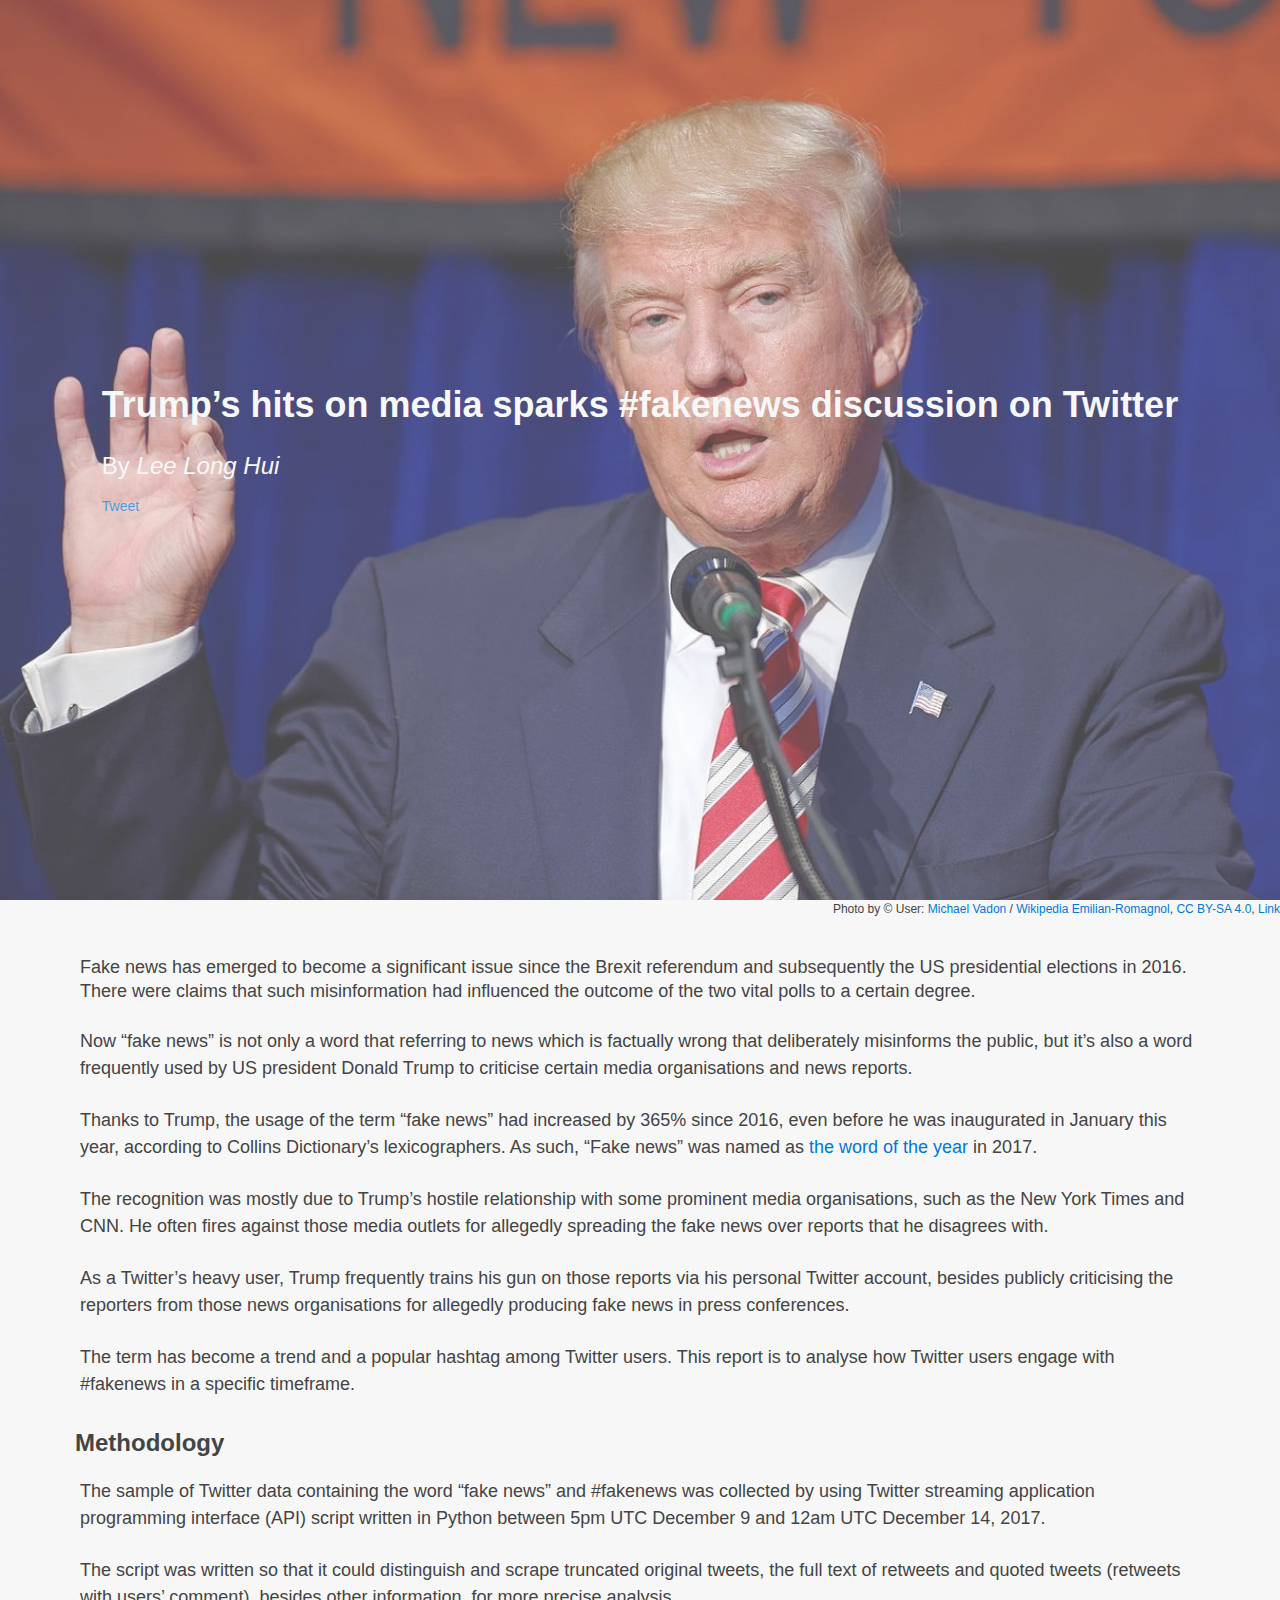
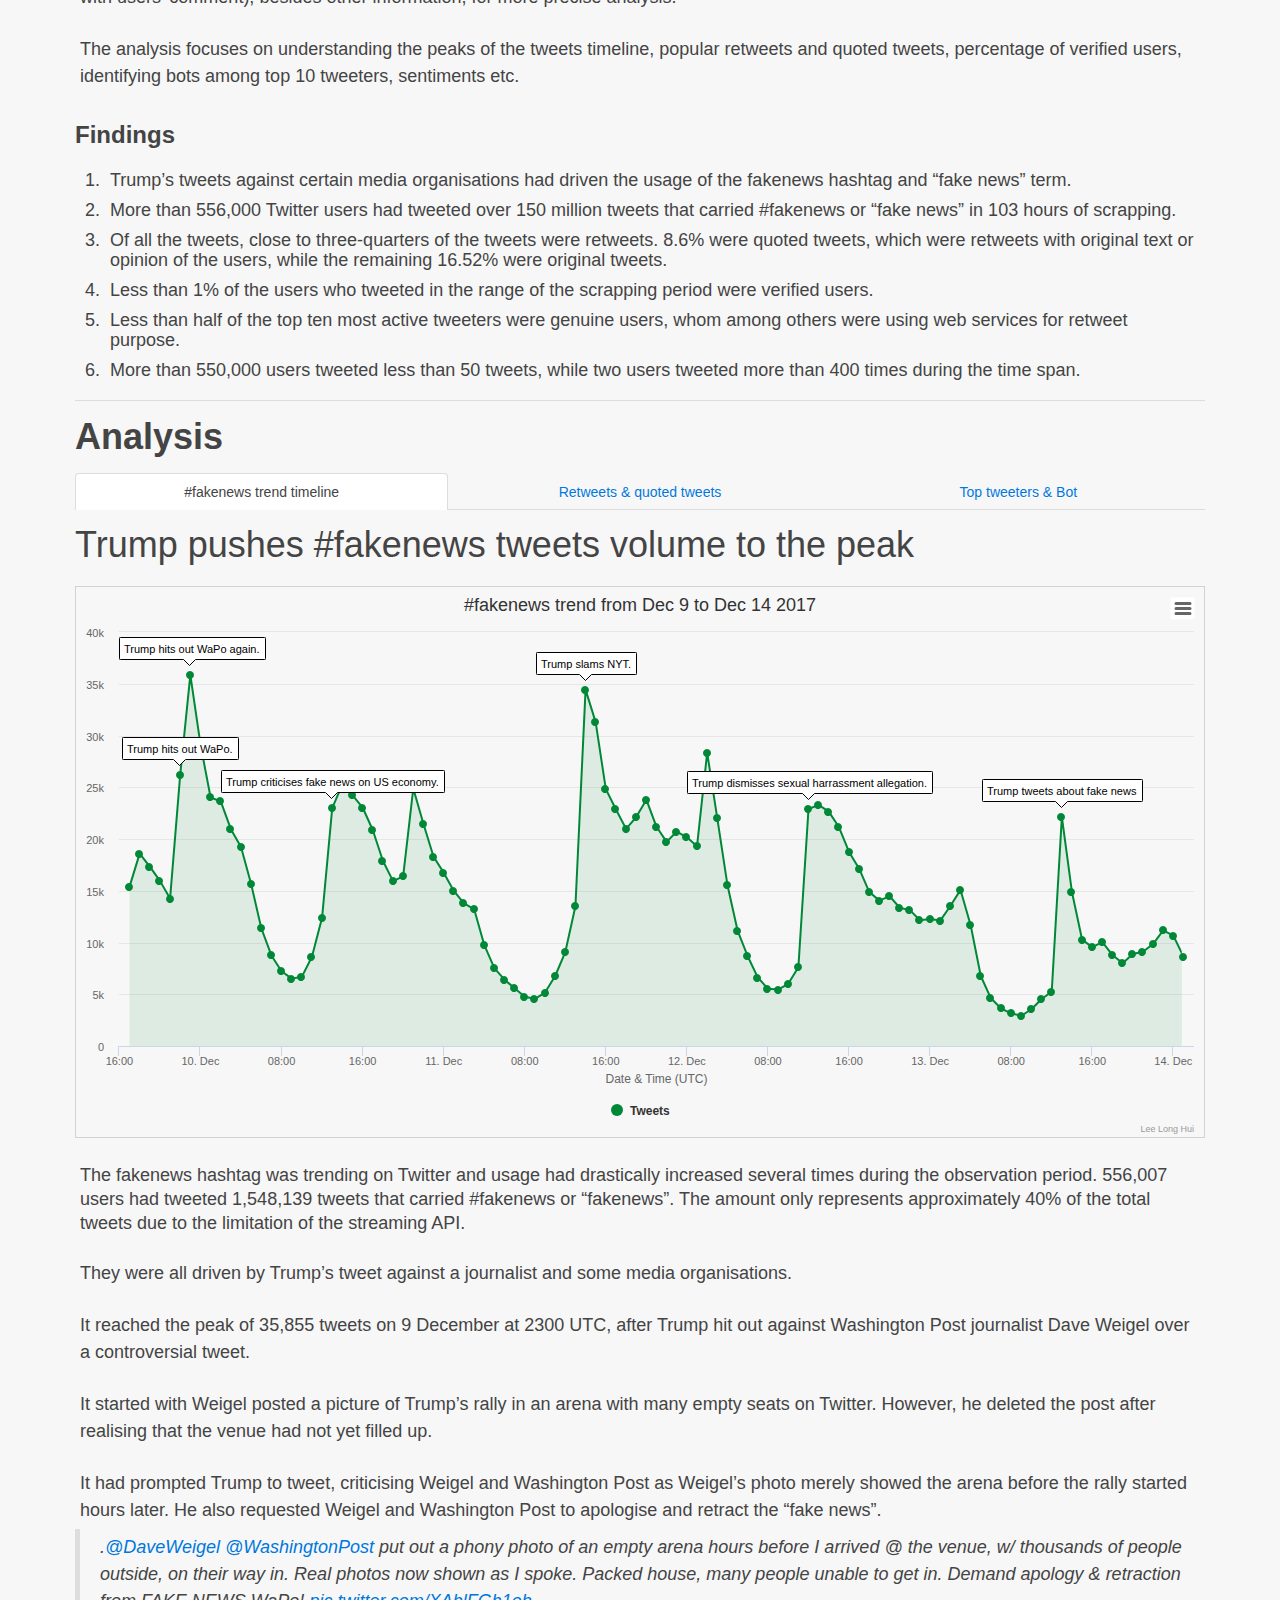
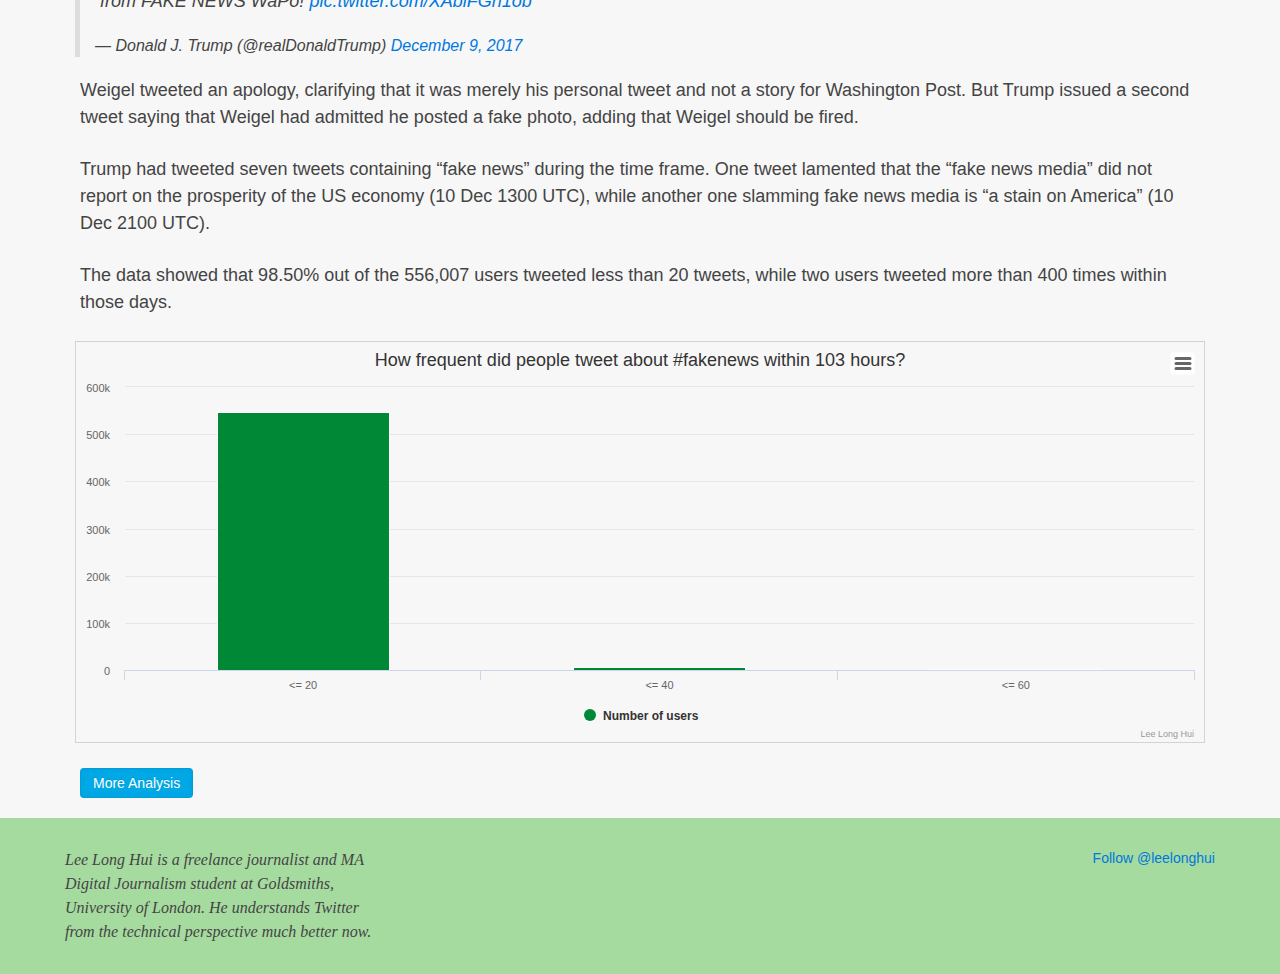
<file: fakenews/index.html>
<!DOCTYPE html>
<html>

<head>
  <meta charset="utf-8">
  <meta name="viewport" content="width=device-width, initial-scale=1.0">
  <title>#fakenews: How news reports on Trump heated up discussion on Twitter?</title>

  <!-- Load jQuery -->
  <script type="text/javascript" src="jquery-3.2.1.min.js"></script>

  <!-- Load UiKit & custom CSS -->
  <link rel="stylesheet" href="style.css" type="text/css">
  <script type="text/javascript" src="uikit/js/uikit.min.js"></script>
  <link rel="stylesheet" href="uikit/css/uikit.almost-flat.min.css">

  <!-- Load Highcharts library -->
  <script type="text/javascript" src="highcharts/highcharts.js"></script>
  <script type="text/javascript" src="highcharts/modules/exporting.js"></script>
  <script type="text/javascript" src="highcharts/modules/series-label.js"></script>
  <script type="text/javascript" src="highcharts/modules/annotations.js"></script>
  <script type="text/javascript" src="highcharts/modules/wordcloud.js"></script>
</head>

<body>

  <div class="uk-container-large">

    <div class="trump_big_pic uk-height-viewport uk-background-cover uk-height-medium uk-width-large uk-flex uk-flex-center uk-flex-middle uk-hidden-small uk-hidden-medium">
      <div class="uk-container uk-container-center">
        <h1 class="title"><strong>Trump’s hits on media sparks #fakenews discussion on Twitter</strong></h1>
        <h2 class="byline">By <i>Lee Long Hui</i></h2>
        <a href="https://twitter.com/share?ref_src=twsrc%5Etfw" class="twitter-share-button" data-size="large" data-text="Trump hits on media sparked #fakenews discussion on Twitter" data-via="leelonghui" data-related="realDonaldTrump" data-show-count="false">Tweet</a>
        <script async src="https://platform.twitter.com/widgets.js" charset="utf-8"></script>
      </div>
    </div>

  </div>

    <div class="uk-hidden-large uk-container uk-container-center">
      <h1 class="uk-margin-top" style="text-align: center;"><strong>Trump’s hits on media sparks #fakenews discussion on Twitter</strong></h1>
      <h2 style="text-align: center;">By <i>Lee Long Hui</i></h2>

      <img class="uk-responsive-width uk-responsive-height" src="images/Donald_Trump.jpg" alt="">
      <h6>Photo by © User: <a href="https://commons.wikimedia.org/wiki/User:MichaelVadon" target="_blank">Michael Vadon</a> / <a href="https://eml.wikipedia.org/wiki/PP" target="_blank">Wikipedia Emilian-Romagnol</a>, <a href="https://creativecommons.org/licenses/by-sa/4.0" target="_blank">CC BY-SA 4.0</a>, <a href="https://eml.wikipedia.org/wiki/Donald_Trump#/media/File:Donald_J._Trump_at_Marriott_Marquis_NYC_September_7th_2016_04.jpg" target="_blank">Link</a></h6>

      <a href="https://twitter.com/share?ref_src=twsrc%5Etfw" class="twitter-share-button" data-size="large" data-text="Trump hits on media sparked #fakenews discussion on Twitter" data-via="leelonghui" data-related="realDonaldTrump" data-show-count="false">Tweet</a>
      <script async src="https://platform.twitter.com/widgets.js" charset="utf-8"></script>
    </div>

    <div class="uk-align-right uk-hidden-small uk-hidden-medium">
      <h6>Photo by © User: <a href="https://commons.wikimedia.org/wiki/User:MichaelVadon" target="_blank">Michael Vadon</a> / <a href="https://eml.wikipedia.org/wiki/PP" target="_blank">Wikipedia Emilian-Romagnol</a>, <a href="https://creativecommons.org/licenses/by-sa/4.0" target="_blank">CC BY-SA 4.0</a>, <a href="https://eml.wikipedia.org/wiki/Donald_Trump#/media/File:Donald_J._Trump_at_Marriott_Marquis_NYC_September_7th_2016_04.jpg" target="_blank">Link</a></h6>
    </div>

    <div class="uk-container uk-container-center uk-margin-large-top">

      <article class="uk-article">

        <p class="uk-article-lead">Fake news has emerged to become a significant issue since the Brexit referendum and subsequently the US presidential elections in 2016. There were claims that such misinformation had influenced the outcome of the two vital polls to a certain degree.</p>

        <p>Now “fake news” is not only a word that referring to news which is factually wrong that deliberately misinforms the public, but it’s also a word frequently used by US president Donald Trump to criticise certain media organisations and news reports.</p>

        <p>Thanks to Trump, the usage of the term “fake news” had increased by 365% since 2016, even before he was inaugurated in January this year, according to Collins Dictionary’s lexicographers. As such, “Fake news” was named as <a href="https://www.theguardian.com/books/2017/nov/02/fake-news-is-very-real-word-of-the-year-for-2017"
            target="_blank">the word of the year</a> in 2017.</p>

        <p>The recognition was mostly due to Trump’s hostile relationship with some prominent media organisations, such as the New York Times and CNN. He often fires against those media outlets for allegedly spreading the fake news over reports that he disagrees with.</p>

        <p>As a Twitter’s heavy user, Trump frequently trains his gun on those reports via his personal Twitter account, besides publicly criticising the reporters from those news organisations for allegedly producing fake news in press conferences.</p>

        <p>The term has become a trend and a popular hashtag among Twitter users. This report is to analyse how Twitter users engage with #fakenews in a specific timeframe.</p>

        <h2><strong>Methodology</strong></h2>

        <p>The sample of Twitter data containing the word “fake news” and #fakenews was collected by using Twitter streaming application programming interface (API) script written in Python between 5pm UTC December 9 and 12am UTC December 14, 2017.</p>

        <p>The script was written so that it could distinguish and scrape truncated original tweets, the full text of retweets and quoted tweets (retweets with users’ comment), besides other information, for more precise analysis.</p>

        <p>The analysis focuses on understanding the peaks of the tweets timeline, popular retweets and quoted tweets, percentage of verified users, identifying bots among top 10 tweeters, sentiments etc.</p>

        <h2><strong>Findings</strong></h2>

        <ol type="1">

          <li class="font_size">Trump’s tweets against certain media organisations had driven the usage of the fakenews hashtag and “fake news” term.</li>

          <li class="font_size">More than 556,000 Twitter users had tweeted over 150 million tweets that carried #fakenews or “fake news” in 103 hours of scrapping.</li>

          <li class="font_size">Of all the tweets, close to three-quarters of the tweets were retweets. 8.6% were quoted tweets, which were retweets with original text or opinion of the users, while the remaining 16.52% were original tweets.</li>

          <li class="font_size">Less than 1% of the users who tweeted in the range of the scrapping period were verified users.</li>

          <li class="font_size">Less than half of the top ten most active tweeters were genuine users, whom among others were using web services for retweet purpose.</li>

          <li class="font_size">More than 550,000 users tweeted less than 50 tweets, while two users tweeted more than 400 times during the time span.</li>

        </ol>

      </article>

      <hr>

      <article class="uk-article">
        <h2 id="analysis-tab" class="uk-article-title"><strong>Analysis</strong></h2>
      </article>

      <div class="uk-margin-top">
        <ul class="uk-tab uk-tab-grid uk-flex-center" data-uk-tab="{connect:'#analysis', animation: 'uk-animation-fade'}">
          <li class="uk-width-1-3 uk-active"><a href="">#fakenews trend timeline</a></li>
          <li class="uk-width-1-3"><a href="">Retweets & quoted tweets</a></li>
          <li class="uk-width-1-3"><a href="">Top tweeters & Bot</a></li>
        </ul>
      </div>

      <ul id="analysis" class="uk-switcher">
        <li>
          <div class="uk-margin-top uk-margin-bottom">

            <article class="uk-article">
              <h2 class="uk-article-title">Trump pushes #fakenews tweets volume to the peak</h2>
            </article>

            <div class="chart-wrapper">
              <div id="tweet_timeline" style="height: 550px;"></div>
            </div>

            <article class="uk-article">

              <p class="uk-article-lead">The fakenews hashtag was trending on Twitter and usage had drastically increased several times during the observation period. 556,007 users had tweeted 1,548,139 tweets that carried #fakenews or “fakenews”. The amount only represents approximately
                40% of the total tweets due to the limitation of the streaming API.</p>

              <p>They were all driven by Trump’s tweet against a journalist and some media organisations.</p>

              <p>It reached the peak of 35,855 tweets on 9 December at 2300 UTC, after Trump hit out against Washington Post journalist Dave Weigel over a controversial tweet.</p>

              <p>It started with Weigel posted a picture of Trump’s rally in an arena with many empty seats on Twitter. However, he deleted the post after realising that the venue had not yet filled up.</p>

              <p>It had prompted Trump to tweet, criticising Weigel and Washington Post as Weigel’s photo merely showed the arena before the rally started hours later. He also requested Weigel and Washington Post to apologise and retract the “fake news”.</p>

            </article>

            <div class="tweet-wrapper">
              <blockquote class="twitter-tweet tw-align-center" data-lang="en">
                <p lang="en" dir="ltr">.<a href="https://twitter.com/daveweigel?ref_src=twsrc%5Etfw">@DaveWeigel</a> <a href="https://twitter.com/washingtonpost?ref_src=twsrc%5Etfw">@WashingtonPost</a> put out a phony photo of an empty arena hours before I arrived @ the venue,
                  w/ thousands of people outside, on their way in. Real photos now shown as I spoke. Packed house, many people unable to get in. Demand apology &amp; retraction from FAKE NEWS WaPo! <a href="https://t.co/XAblFGh1ob">pic.twitter.com/XAblFGh1ob</a></p>&mdash;
                Donald J. Trump (@realDonaldTrump) <a href="https://twitter.com/realDonaldTrump/status/939616077356642304?ref_src=twsrc%5Etfw">December 9, 2017</a></blockquote>
              <script async src="https://platform.twitter.com/widgets.js" charset="utf-8"></script>
            </div>

            <article class="uk-article">

              <p>Weigel tweeted an apology, clarifying that it was merely his personal tweet and not a story for Washington Post. But Trump issued a second tweet saying that Weigel had admitted he posted a fake photo, adding that
                Weigel should be fired.</p>

              <p>Trump had tweeted seven tweets containing “fake news” during the time frame. One tweet lamented that the “fake news media” did not report on the prosperity of the US economy (10 Dec 1300 UTC), while another one slamming fake news media is “a
                stain on America” (10 Dec 2100 UTC).</p>

              <p>The data showed that 98.50% out of the 556,007 users tweeted less than 20 tweets, while two users tweeted more than 400 times within those days.</p>
            </article>
            <div class="chart-wrapper">
              <div id="tweet_histogram"></div>
            </div>

            <p uk-margin>
              <a class="uk-button uk-button-primary" href="#analysis-tab" uk-scroll>More Analysis</a>
            </p>
          </div>
        </li>

        <li>
          <div class="uk-margin-top uk-margin-bottom">

            <article class="uk-article">

              <h2 class="uk-article-title">Retweets and Quoted tweets</h2>

              <p class="uk-article-lead">In 2015, Twitter added the “quote tweet” feature, which is similar to retweet, but allows the user to add a comment to a retweet.</p>

              <p>It’s crucial to differentiate quoted tweet and retweet to analyse the sentiment. It is because users who retweet a particular tweet are often being seen as persons who agree with the content and hence retweet to reinforce their stands and
                opinions.
              </p>

              <p>In contrast, users who quote a specific tweet may not necessarily agree with the argument of the quote tweet as their opinion and comment can be totally against the argument of the quoted tweet. </p>

              <p>Out of the the total 1,548,140 tweets, 1,159,294 were retweets, 255,704 were original tweets while the remaining 133,142 were quoted tweets.</p>
            </article>

            <div class="chart-wrapper">
              <div id="retweet_pie"></div>
            </div>

            <article class="article">

              <h2><strong>Most retweeted tweet went to Trump</strong></h2>

              <p>Trump’s tweet on the allegation of sexual harassment against him topped the most retweeted list with 34,250 retweets.</p>

              <p>He was responding to <a href="https://edition.cnn.com/2017/12/11/politics/female-democrats-send-letter-trump-investigation/index.html" target="_blank">a group of Democratic congresspersons’ call</a> to investigate an allegation of sexual
                misconduct against him.</p>

              <p>The call came on the same day that several women held a press conference in New York, accusing Trump of sexual misconduct when he was a businessperson, CNN reported.</p>

              <p>However, Trump responded to the call via Twitter, describing the allegation as “fake news” as he didn’t know and had never met the group of women.</p>

            </article>

            <div class="tweet-wrapper">
              <blockquote class="twitter-tweet tw-align-center" data-lang="en">
                <p lang="en" dir="ltr">Despite thousands of hours wasted and many millions of dollars spent, the Democrats have been unable to show any collusion with Russia - so now they are moving on to the false accusations and fabricated stories of women who I don’t know
                  and/or have never met. FAKE NEWS!</p>&mdash; Donald J. Trump (@realDonaldTrump) <a href="https://twitter.com/realDonaldTrump/status/940554567414091776?ref_src=twsrc%5Etfw">December 12, 2017</a></blockquote>
              <script async src="https://platform.twitter.com/widgets.js" charset="utf-8"></script>
            </div>

            <article class="article">

              <h2><strong>Trump’s tweet was the most quoted tweet, too</strong></h2>

              <p>The most quoted tweet during the given period was also one of the tweets by Trump. It was the tweet that Trump fired against The New York Times on 11 December at 1400 UTC over a feature story titled <a href="https://www.nytimes.com/2017/12/09/us/politics/donald-trump-president.html?_r=0"
                  target="_blank">“Inside Trump’s Hour-by-hour Battle For Self-preservation”</a>.</p>

              <p>He tweeted that the part of the article which claimed he watches four to eight hours of television daily was wrong, adding that it was a “false story” and “bad reporting”.</p>

            </article>

            <div class="tweet-wrapper">
              <blockquote class="twitter-tweet tw-align-center" data-lang="en">
                <p lang="en" dir="ltr">Another false story, this time in the Failing <a href="https://twitter.com/nytimes?ref_src=twsrc%5Etfw">@nytimes</a>, that I watch 4-8 hours of television a day - Wrong! Also, I seldom, if ever, watch CNN or MSNBC, both of which I consider
                  Fake News. I never watch Don Lemon, who I once called the “dumbest man on television!” Bad Reporting.</p>&mdash; Donald J. Trump (@realDonaldTrump) <a href="https://twitter.com/realDonaldTrump/status/940223974985871360?ref_src=twsrc%5Etfw">December 11, 2017</a></blockquote>
              <script async src="https://platform.twitter.com/widgets.js" charset="utf-8"></script>
            </div>

            <article class="uk-article">

              <p>The tweet was quoted 12,896 times and retweeted 31,800 times, but according to the comments in those quoted tweets, not all the users agreed with Trump.</p>

              <h2><strong>“We’re all ok in NYC”</strong></h2>

              <p>Some ironically pointed out that Trump concerned more about the New York Times’ story about him than the New York bombing case that happened the same day.</p>

              <p>The American television programme “The Daily Show” quoted the tweet and said: “We're all ok in NYC thanks for asking”, sarcastically hinted that Trump did not care about the bombing case in New York.</p>

              <p>The Daily Show’s tweet was retweeted 13,150 times, and it was the tenth most retweeted tweet during that period.</p>

            </article>

            <div class="tweet-wrapper">
              <blockquote class="twitter-tweet tw-align-center" data-lang="en">
                <p lang="en" dir="ltr">We&#39;re all ok in NYC thanks for asking! <a href="https://t.co/ERFd4fabAM">https://t.co/ERFd4fabAM</a></p>&mdash; The Daily Show (@TheDailyShow) <a href="https://twitter.com/TheDailyShow/status/940228141204852736?ref_src=twsrc%5Etfw">December 11, 2017</a></blockquote>
              <script async src="https://platform.twitter.com/widgets.js" charset="utf-8"></script>
            </div>

            <article class="uk-article">

              <h2><strong>Apologise! Trump told</strong></h2>

              <p>Although Trump’s tweets were dominating the top retweets list, there was another retweet that criticised Trump, which stood out and became the ninth most retweet.</p>

              <p>President of the Center for American Progress Neera Tanden chided Trump for lying and misleading the country over the #fakenews saga. She demanded him to apologise for 10,000 times and asked those who thought the same to retweet.</p>

              <p>Tanden gained 24,064 retweets for her tweet. It showed that there were a significant number of netizens who did not agree with Trump over the fake news issue.</p>

            </article>

            <div class="tweet-wrapper">
              <blockquote class="twitter-tweet tw-align-center" data-lang="en">
                <p lang="en" dir="ltr">I demand an apology for the 10,000 times <a href="https://twitter.com/realDonaldTrump?ref_src=twsrc%5Etfw">@realDonaldTrump</a> has lied and misled the country. Retweet if you think he should apologize. <a href="https://t.co/3WzV2Csvez">https://t.co/3WzV2Csvez</a></p>&mdash;
                Neera Tanden🖖🏼 (@neeratanden) <a href="https://twitter.com/neeratanden/status/939638781170159616?ref_src=twsrc%5Etfw">December 9, 2017</a></blockquote>
              <script async src="https://platform.twitter.com/widgets.js" charset="utf-8"></script>
            </div>

            <p uk-margin>
              <a class="uk-button uk-button-primary" href="#analysis-tab" uk-scroll>More Analysis</a>
            </p>

          </div>
        </li>

        <li>
          <div class="uk-margin-top uk-margin-bottom">

            <article class="uk-article">

              <h2 class="uk-article-title">Who were the top ten tweeters?</h2>

              <p>The top ten tweeters were a mix of real users and bots. A study of their user profiles, tweet volume, and by examining their activities with online tool <a href="https://botometer.iuni.iu.edu/#!/" target="_blank">Botometer</a>, found out
                that six of them were bots while four were genuine users.</p>

              <h3><strong>Bots</strong></h3>

              <p>The bot Twitter users were showing unusual activity trends: They have a massive amount of retweets, promoting the products repeatedly, a significant amount of the same quoted tweet by tagging different users, have an enormous volume of tweets,
                and can tweet within a small interval of time.</p>

              <p>For example, the second top tweeter <a href="https://twitter.com/BudBiddle" target="_blank">@BudBiddle</a> was identified as a bot. The user had tweeted 410 times within the 103 hours. Although most of his tweets were original tweets (253
                tweets), the user kept promoting a housing property, with posts that carried the term “fake news”, by tagging different accounts, even account belongs to Trump.</p>

              <h3><strong>Top tweeter</strong></h3>

              <p>But the top twitter MMAfanzine, with 421 tweets within those days, appears to be a genuine user. A closer look at the account found that it belongs to a <a href="https://mma-insiders.com/" target="_blank">mixed martial arts blog</a> and
                it is managed by a person called Gerry O’Neill.</p>

            </article>

            <div class="uk-width-large-1-2 uk-width-medium-1-1 uk-width-small-1-1 uk-container-center uk-scrollable-text uk-scrollable-box uk-margin-top uk-margin-bottom" style="height:400px;">
              <a class="twitter-timeline" href="https://twitter.com/MMAfanzine?ref_src=twsrc%5Etfw">Tweets by MMAfanzine</a>
              <script async src="https://platform.twitter.com/widgets.js" charset="utf-8"></script>
            </div>

            <article class="uk-article">

              <p>The account was created in January 2017, but it already had close to 13,000 tweets, mostly promoting mixed martial arts and the blog. It is believed that the user is using an If This Then That (IFTTT) service to automate the tweets.</p>

              <p>The account has 418 original tweets and three retweets during the period. But the tweets were unrelated to Trump’s tweets. Instead, it was promoting a post titled “Conor McGregor and Donald Trump- Why Fake News won’t Let You Slide” of its
                blog by tagging different users in each tweet.</p>

              <p>The total tweets of the top ten tweeters was 3,147, which was merely 0.2% of the total 1,548,139 tweets scraped during the research period.</p>

            </article>

            <article class="uk-article">

              <h2><strong>Word Cloud</strong></h2>

              <p>Undoubtedly Trump took the spotlight in the findings as the word “trump” was the most frequent word appearing in the top 80 retweets.</p>

            </article>

            <div class="chart-wrapper">
              <div id="tweetcloud"></div>
            </div>

            <article class="uk-article">

              <h2><strong>Geolocation</strong></h2>

              <p>A geo-tagged tweet will provide information of at what place the tweet was sent based on coordinates, while “location” can be set by the user. It could be anything besides location, and it is not based on coordinates.</p>

              <p>There were only about one-third of the users enabled geo-tagged and share their “location” respectively. Hence it was hard to track the exact location of most of the users and where the tweets were sent from. Some users even set their location
                as “Behind the screen” while most of them just leave it blank.</p>

            </article>

            <div class="chart-wrapper">
              <ul class="uk-grid">
                <li class="uk-width-small-1-1 uk-width-medium-1-2 uk-width-large-1-2">
                  <div id="geo_pie"></div>
                </li>
                <li class="uk-width-small-1-1 uk-width-medium-1-2 uk-width-large-1-2">
                  <div id="location_pie"></div>
                </li>
              </ul>
            </div>

            <article class="uk-article">

              <h2><strong>Conclusion</strong></h2>

              <p>The use of the term “fake news” has been polarised by Trump on Twitter as he determined the trend of #fakenews on the social media platform.</p>

              <p>Further research could be done by surveying the perception of the public to determine whether Trump had eroded or polarised their confidence in mainstream media.</p>

              <p>But the more worrying trend would be the massive bots or fake users on Twitter who generate a lot of noise but lack essential substance for a healthy debate on this subject matter.</p>

              <p>Generating fake retweets and followers had become a business, and such noise could be loud enough to <a href="https://www.thebureauinvestigates.com/stories/2017-12-07/twitterbots" target="_blank">create political impact</a> as reported by
                the Bureau of Investigative Journalism.</p>

              <p>The trend also raised the concern of lawmakers, especially when it involves state players. Last November, <a href="https://www.theverge.com/2017/11/1/16591646/facebook-senate-hearing-feinstein-russia-google-twitter" target="_blank">US Senator Dianne Feinstein</a>                told the lawyers for Twitter and other big tech companies that their social media platforms were being misused.</p>

              <p>She asked those companies to deal with this matter or else “we will”.</p>

              <p>The study can be further developed by observing how those companies would deal with the political interference on the social media.</p>
            </article>

            <p uk-margin>
              <a class="uk-button uk-button-primary" href="#analysis-tab" uk-scroll>More Analysis</a>
            </p>

          </div>
        </li>
      </ul>

    </div>


  <footer class="uk-container-expand">
    <ul class="uk-grid" data-uk-grid-margin>
      <li class="uk-width-large-1-3 uk-width-medium-1-1 uk-width-small-1-1">
        <p class="uk-container uk-container-center">Lee Long Hui is a freelance journalist and MA Digital Journalism student at Goldsmiths, University of London. He understands Twitter from the technical perspective much better now.</p>
      </li>
      <li class="uk-width-large-1-3 uk-width-medium-1-1 uk-width-small-1-1"></li>
      <li class="uk-width-large-1-3 uk-width-medium-1-1 uk-width-small-1-1">
        <div class="uk-container uk-container-center uk-align-right">
          <script async src="https://platform.twitter.com/widgets.js" charset="utf-8"></script>
          <a href="https://twitter.com/leelonghui?ref_src=twsrc%5Etfw" class="twitter-follow-button" data-size="large" data-show-count="false">Follow @leelonghui</a>
          <script async src="https://platform.twitter.com/widgets.js" charset="utf-8"></script>
        </div>

      </li>
    </ul>
  </footer>
  <script src="data.js" type="text/javascript"></script>
</body>

</html>
</file>
<file: fakenews/style.css>
* {
  box-sizing: border-box;
}

.trump_big_pic {
  padding-bottom: 50px;
  padding-top: 50px;
  height: 500px;
  background: url(images/Donald_Trump.jpg);
  background-size: cover;
  opacity : 0.7;
}

.title, .byline {
  color: #f7f7f7;
}

body {
  height: 100%;
  background-color: #f7f7f7;
}

p {
  font-size: 18px;
  padding: 5px;
  line-height: 1.5;
}

#tweet_timeline {
  align-self: center;
  max-width: 100%;
}

.max-size {
  max-width: 1000px;
}

.chart-wrapper {
  border:1px solid #D3D3D3;
  max-width: 100%;
  margin: 20px auto;
}

.tweet_wrapper {
  margin: 30px auto;
}

footer {
  max-width: 100%;
  background-color: #a6dba0;
  padding: 30px;
  bottom: 0;
}

footer p {
  font-family: "Times New Roman";
  font-style: italic;
  font-size: 16px;
  padding: 5px;
}

.font_size {
  font-size: 18px;
  padding: 5px;
}

.hidden-title {
  margin: 10px;
}

@import 'https://code.highcharts.com/css/highcharts.css';

.highcharts-background {
  fill: #f7f7f7;
}

.highcharts-root {
    font-family: sans-serif;
}
</file>
